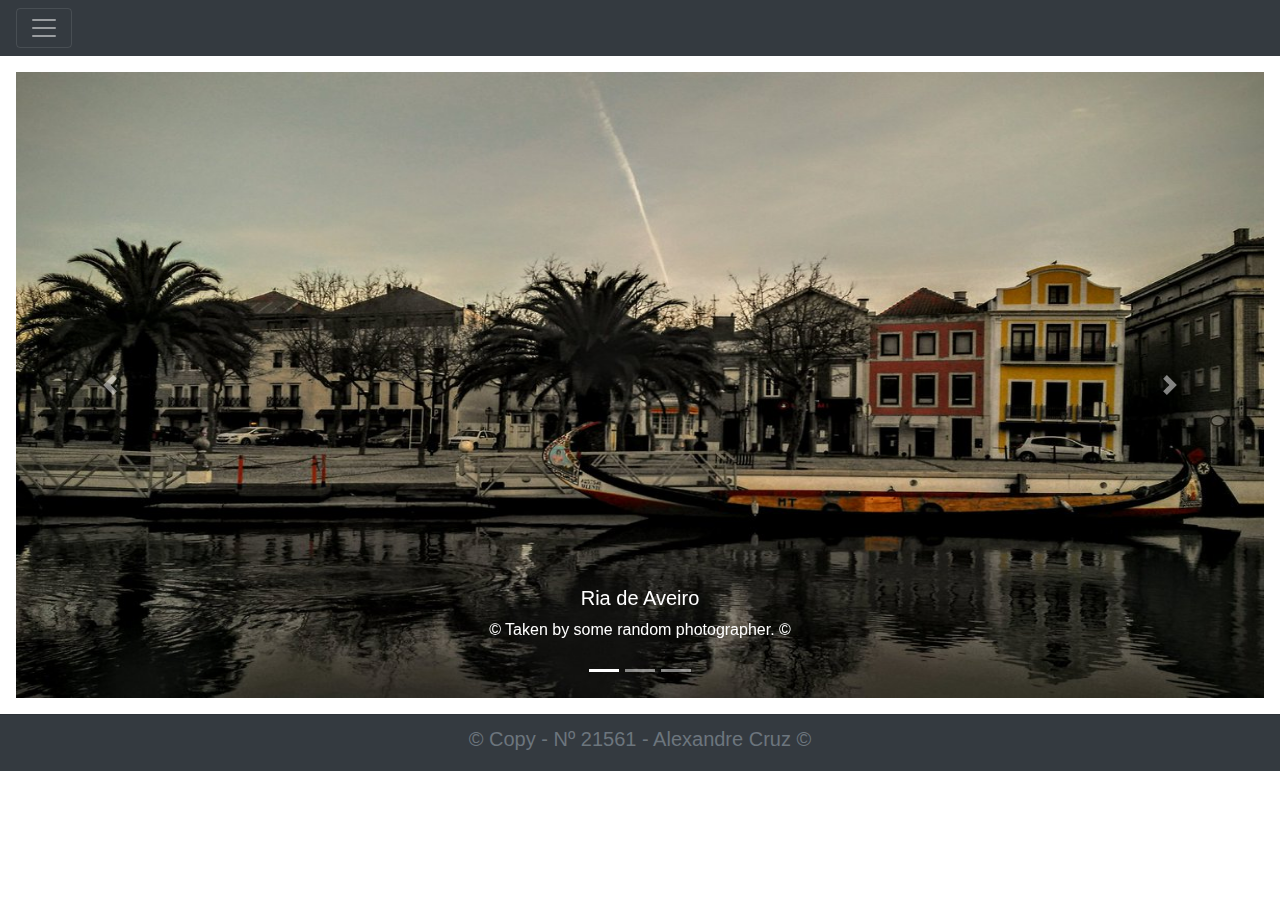
<file: index.html>
<!DOCTYPE html>
<html lang="pt-PT">
<head>
	<title>Bootstrap</title>
	<!-- codificação da página-->
	<meta charset="utf-8">

	<meta name="viewport" content="width=device-width, inital-scale=1, shrink-to-fit=no">
	<!-- CSS -->
	<link rel="stylesheet" type="text/css" href="Bootstrap/css/bootstrap.min.css"> 
	
</head>
<body>

	<!-- navegation bar -->
<div class="pos-f-t">
  <div class="collapse" id="batatas">
    <div class="bg-dark p-4">
      <h5 class="text-white h4">Desing Multimédia</h5>
      	<!--<span class="text-muted">Menu dinâmico</span>-->
      <a href="#" title="Inicio" class="btn btn-info"> Inicio </a>   
      <a href="pg/preço.html" title="Preço das Férias" class="btn btn-info"> Preços </a>
      <a href="pg/Stuff.html" title="Estadia" class="btn btn-info"> Estadia </a>
      <a href="pg/script.html" title="JavaScript" class="btn btn-info">JavaScript </a>
    </div> 
  </div>
  <nav class="navbar navbar-dark bg-dark">
    <button class="navbar-toggler" type="button" data-toggle="collapse" data-target="#batatas" aria-controls="batatas" aria-expanded="false" aria-label="Toggle navigation">
      <span class="navbar-toggler-icon"></span>
    </button>
  </nav>
</div> 

<!-- Carrousel de fotos-->
<div align="center">
	<div class="w-55 p-3"> <!-- w - 25% 50% 75% 100% -->
		<div id="carouselExampleIndicators" class="carousel slide" data-ride="carousel">
		  <ol class="carousel-indicators">
		    <li data-target="#carouselExampleIndicators" data-slide-to="0" class="active"></li>
		    <li data-target="#carouselExampleIndicators" data-slide-to="1"></li>
		    <li data-target="#carouselExampleIndicators" data-slide-to="2"></li>
		  </ol>
		  <div class="carousel-inner">
		    <div class="carousel-item active">
		      <img src="img/a.jpg" width="1200" height="626" class="d-block w-100" alt="...">
				<div class="carousel-caption d-none d-md-block">
					<!-- caption da foto-->
		          <h5>Ria de Aveiro</h5>
		          <p> &#169; Taken by some random photographer. &#169; </p>
		        </div>
		    </div>
		    <div class="carousel-item">
		      <img src="img/i.jpg" width="1200" height="626" class="d-block w-100" alt="...">
		      <div class="carousel-caption d-none d-md-block">
		      		<!-- caption da foto-->
		          <h5> Ria de Aveiro</h5>
		          <p> &#169; Taken by some random photographer. &#169;</p>
		      </div> 
		    </div>
		    <div class="carousel-item">
		      <img src="img/r.jpg" width="1200" height="626" class="d-block w-100" alt="...">
		      <div class="carousel-caption d-none d-md-block">
		      		<!-- caption da foto-->
		          <h5> Ria de Aveiro</h5>
		          <p> &#169; Taken by some random photographer. &#169;</p>
		        </div>
		    </div>
		  </div>
		  <a class="carousel-control-prev" href="#carouselExampleIndicators" role="button" data-slide="prev">
		    <span class="carousel-control-prev-icon" aria-hidden="true"></span>
		    <span class="sr-only">Previous</span>
		  </a>
		  <a class="carousel-control-next" href="#carouselExampleIndicators" role="button" data-slide="next">
		    <span class="carousel-control-next-icon" aria-hidden="true"></span>
		    <span class="sr-only">Next</span>
		  </a>
		</div>
	</div>
</div>
<!-- footer-->
<footer class="card-footer text-muted" style="background-color: #343a40 ; text-align: center;">
				
	<h5> &#169; Copy - Nº 21561 - Alexandre Cruz &#169; </h5>

</footer>

<script src="Bootstrap/js/jquery-3.3.1.slim.min.js"></script>
<script src="Bootstrap/js/popper.min.js"></script>
<script src="Bootstrap/js/bootstrap.min.js"></script>
</body>
</html>

<!-- teste -->
</file>
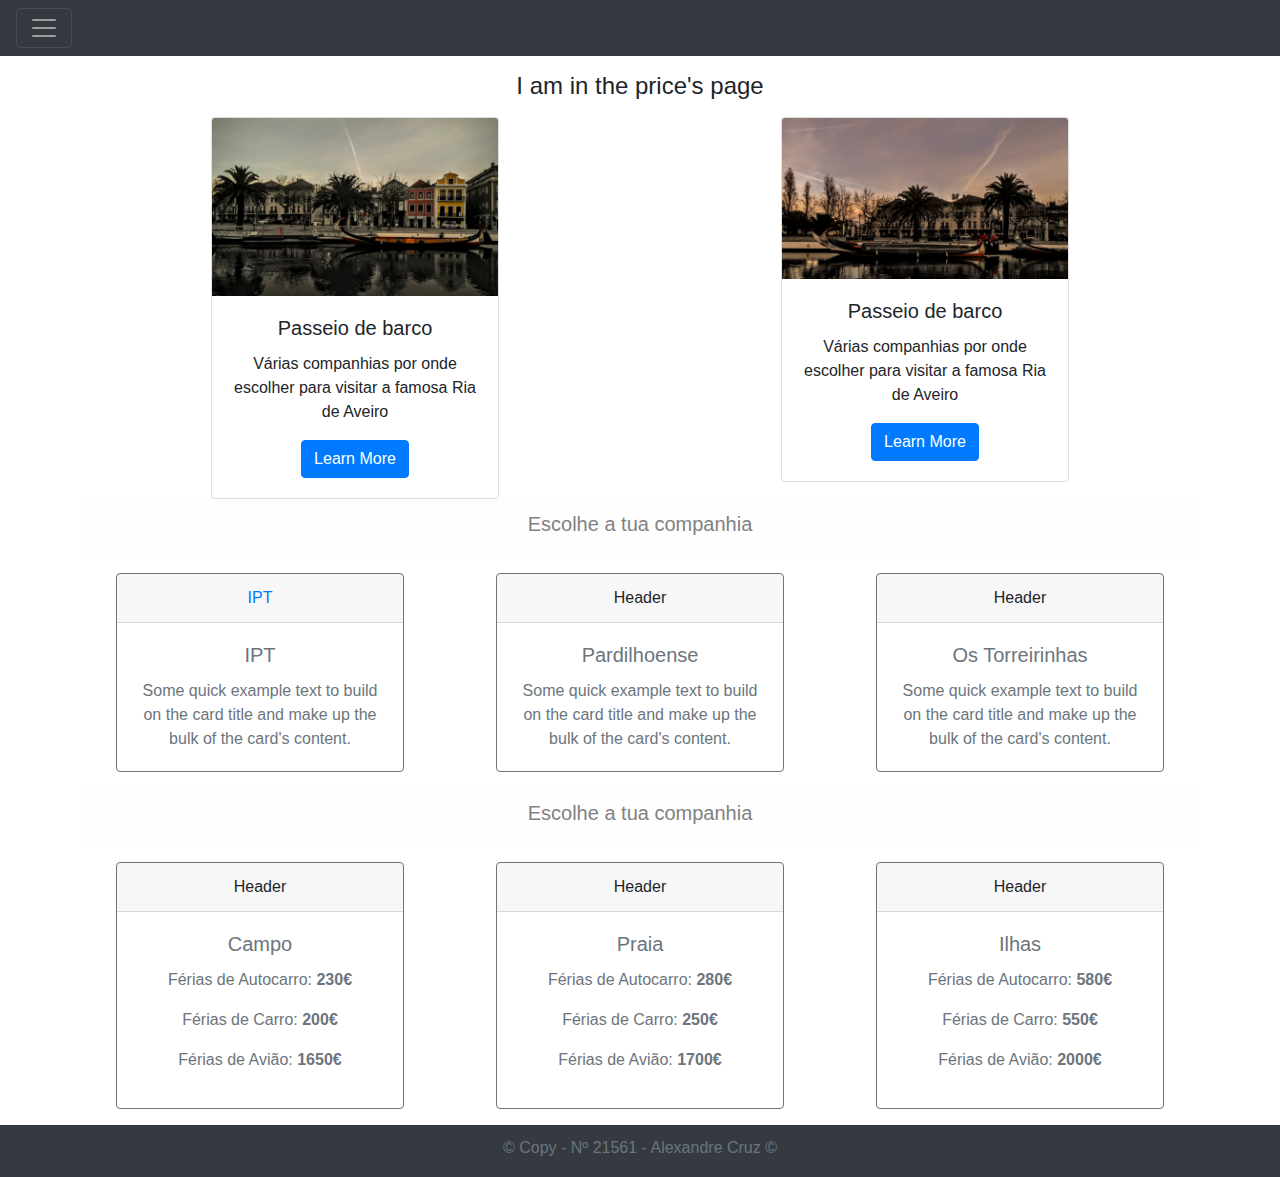
<file: pg/preço.html>
<!DOCTYPE html>
<html lang="pt-PT">
<head>
	<title>Bootstrap</title>
	<!-- codificação da página-->
	<meta charset="utf-8">

	<meta name="viewport" content="width=device-width, inital-scale=1, shrink-to-fit=no">
	<!-- CSS -->
	<link rel="stylesheet" type="text/css" href="../Bootstrap/css/bootstrap.min.css"> 
	
</head>
<body>
	<!-- navegation bar -->
<div class="pos-f-t">
  <div class="collapse" id="batatas">
    <div class="bg-dark p-4">
      <h5 class="text-white h4">Desing Multimédia</h5>
      <!--<span class="text-muted">Menu dinâmico</span>-->
      <a href="../index.html" title="Inicio" class="btn btn-info"> Inicio </a>   
      <a href="preço.html" title="Preço das Férias" class="btn btn-info"> Preços </a>
      <a href="Stuff.html" title="Estadia" class="btn btn-info"> Estadia </a>
    </div>
  </div>
  <nav class="navbar navbar-dark bg-dark">
    <button class="navbar-toggler" type="button" data-toggle="collapse" data-target="#batatas" aria-controls="batatas" aria-expanded="false" aria-label="Toggle navigation">
      <span class="navbar-toggler-icon"></span>
    </button>
  </nav>
</div>

<!-- "introdução da página" --> 
<p align="center">
<h4  align="center">
	I am in the price's page
</h4>
</p>
<!--https://getbootstrap.com/docs/4.3/layout/grid/-->
<!-- Equal Width -->

<div align="center">
	<div class="container">
		<div class="row">

		    <div class="col">
		      <!-- 1 of 2 linha cima lado esquerdo -->
		      <!-- https://getbootstrap.com/docs/4.3/components/card/ -->
		      <!-- Image -->
				<div class="card" style="width: 18rem;">
				  <img src="../img/a.jpg" class="card-img-top" alt="...">
				  <div class="card-body">
				    <h5 class="card-title">Passeio de barco</h5>
				    <p class="card-text">Várias companhias por onde escolher para visitar a famosa Ria de Aveiro</p>
				    <a href="#" class="btn btn-primary">Learn More</a>
				  </div>
				</div>
		    </div>

		    <div class="col">
		      <!--2 of 2 linha cima lado direito -->
		      <!-- https://getbootstrap.com/docs/4.3/components/card/ -->
		      <!-- Image -->
				<div class="card" style="width: 18rem;">
				  <img src="../img/i.jpg" class="card-img-top" alt="...">
				  <div class="card-body">
				    <h5 class="card-title">Passeio de barco</h5>
				    <p class="card-text">Várias companhias por onde escolher para visitar a famosa Ria de Aveiro</p>
				    <a href="#" class="btn btn-primary">Learn More</a>
				  </div>
				</div>
		    </div>
		</div>

<!-- https://getbootstrap.com/docs/4.3/components/alerts/ -->
<!-- examples -->
<div class="alert alert-light" role="alert">
  <h5>Escolhe a tua companhia</h5>
</div>

		<div class="row">
		    <div class="col">
		      <!--1 of 3 linha baixo lado esquerdo -->
		      <!-- https://getbootstrap.com/docs/4.3/components/card/ -->
		      <!-- Border -->
				<div class="card border-secondary mb-3" style="max-width: 18rem;">
					<!-- link para página do IPT -->
				  		<div class="card-header"> <a href="http://www.ipt.pt" title="Site do IPT"> IPT </a></div>
				  <div class="card-body text-secondary">
				    <h5 class="card-title"> IPT </h5>
				    <p class="card-text">Some quick example text to build on the card title and make up the bulk of the card's content.</p>
				  </div>
				</div>
		    </div>

		    <div class="col">
		      <!--2 of 3 linha baixo meio -->
		      <!-- https://getbootstrap.com/docs/4.3/components/card/ -->
		      <!-- Border -->
		      <div class="card border-secondary mb-3" style="max-width: 18rem;">
				  		<div class="card-header">Header</div>
				  <div class="card-body text-secondary">
				    <h5 class="card-title">Pardilhoense</h5>
				    <p class="card-text">Some quick example text to build on the card title and make up the bulk of the card's content.</p>
				  </div>
				</div>
		    </div>

		    <div class="col">
		      <!--3 of 3 linha baixo lado direito -->
		      <!-- https://getbootstrap.com/docs/4.3/components/card/ -->
		      <!-- Border -->
		      <div class="card border-secondary mb-3" style="max-width: 18rem;">
				  		<div class="card-header"> Header </div>
				  <div class="card-body text-secondary">
				    <h5 class="card-title">Os Torreirinhas</h5>
				    <p class="card-text">Some quick example text to build on the card title and make up the bulk of the card's content.</p>
				  </div>
				</div>
			</div>
		</div>

<!-- https://getbootstrap.com/docs/4.3/components/alerts/ -->
<!-- examples -->
<div class="alert alert-light" role="alert">
  <h5>Escolhe a tua companhia</h5>
</div>
		<div class="row">
		    <div class="col">
		      <!--1 of 3 linha baixo lado esquerdo -->
		      <!-- https://getbootstrap.com/docs/4.3/components/card/ -->
		      <!-- Border -->
				<div class="card border-secondary mb-3" style="max-width: 18rem;">
				  		<div class="card-header">Header</div>
				  <div class="card-body text-secondary">
				    <h5 class="card-title">Campo</h5>
				    <p class="card-text"> Férias de Autocarro: <b> <span id="CA"></span>€</b></p>
				    <p class="card-text"> Férias de Carro: <b> <span id="CC"></span>€</b></p>
				    <p class="card-text"> Férias de Avião: <b> <span id="CV"></span>€</b></p>
				    <p class="card-text"><!--   texo de descrição    --></p>
				  </div>
				</div>
		    </div>

		    <div class="col">
		      <!--2 of 3 linha baixo meio -->
		      <!-- https://getbootstrap.com/docs/4.3/components/card/ -->
		      <!-- Border -->
		      <div class="card border-secondary mb-3" style="max-width: 18rem;">
				  		<div class="card-header">Header</div>
				  <div class="card-body text-secondary">
				    <h5 class="card-title">Praia</h5>
				    <p class="card-text"> Férias de Autocarro: <b> <span id="PA"></span>€</b></p>
				    <p class="card-text"> Férias de Carro: <b> <span id="PC"></span>€</b></p>
				    <p class="card-text"> Férias de Avião: <b> <span id="PV"></span>€</b></p>
				    <p class="card-text"> <!--   texo de descrição   --></p>
				  </div>
				</div>
		    </div>

		    <div class="col">
		      <!--3 of 3 linha baixo lado direito -->
		      <!-- https://getbootstrap.com/docs/4.3/components/card/ -->
		      <!-- Border -->
		      <div class="card border-secondary mb-3" style="max-width: 18rem;">
				  		<div class="card-header">Header</div>
				  <div class="card-body text-secondary">
				    <h5 class="card-title">Ilhas</h5>
				    <p class="card-text"> Férias de Autocarro: <b> <span id="IA"></span>€</b></p>
				    <p class="card-text"> Férias de Carro: <b> <span id="IC"></span>€</b></p>
				    <p class="card-text"> Férias de Avião: <b> <span id="IV"></span>€</b></p>
				    <p class="card-text"><!--   texo de descrição    --></p>
				  </div>
				</div>
			</div>
		</div>
</div>		

<!-- footer-->
<footer class="card-footer text-muted" style="background-color: #343a40 ; text-align: center;">
				
	<h6> &#169; Copy - Nº 21561 - Alexandre Cruz &#169; </h6>

</footer>

<script src="jquery-3.4.1.min.js"></script>
<script src="API_JSON.js"></script>
<script src="../Bootstrap/js/popper.min.js"></script>
<script src="../Bootstrap/js/bootstrap.min.js"></script>
</body>
</html>
 



<!-- teste -->
</file>
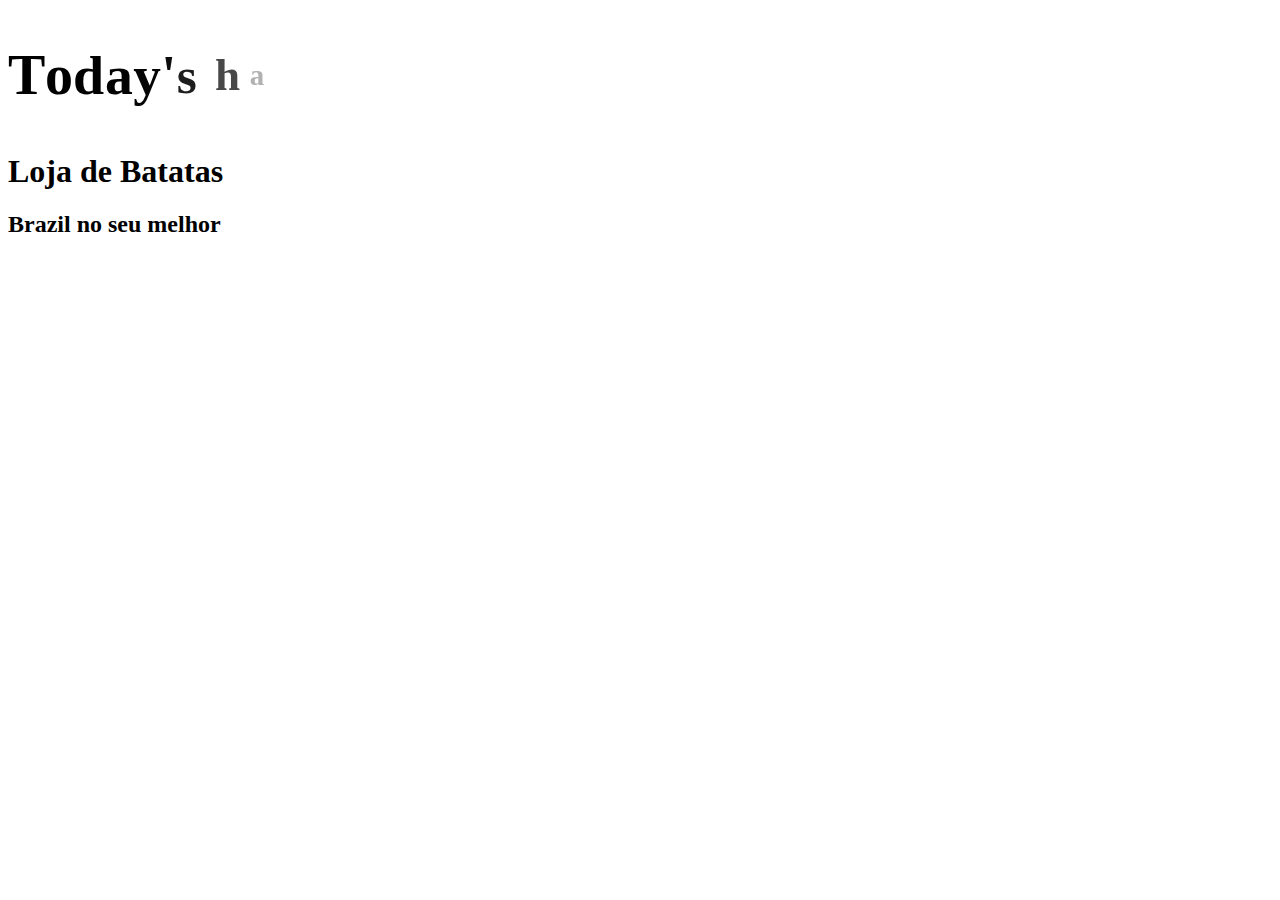
<file: pg/script.html>
<!DOCTYPE html>
<html>
<head>
	<title>JAvaScript</title>
	<meta charset="utf-8">
	<!-- CSS -->
	<style type="text/css">
		.ml1 {
  font-weight: 900;
  font-size: 3.5em;
}

.ml1 .letter {
  display: inline-block;
  line-height: 1em;
}

.ml1 .text-wrapper {
  position: relative;
  display: inline-block;
  padding-top: 0.1em;
  padding-right: 0.05em;
  padding-bottom: 0.15em;
}

.ml1 .line {
  opacity: 0;
  position: absolute;
  left: 0;
  height: 3px;
  width: 100%;
  background-color: #000;
  transform-origin: 0 0;
}

.ml1 .line1 { top: 0; }
.ml1 .line2 { bottom: 0; }
</style>
</head>

<body>
	<!-- html -->

<h1 class="ml1">
  <span class="text-wrapper">
    <span class="line line1"></span>
    <span class="letters">Today's hawfull</span>
    <span class="line line2"></span>
  </span>
</h1>

<script src="../Bootstrap/js/anime.min.js"></script>

<!-- fim html --> 
<!-- Javascript -->

<script type="text/javaScript">
	// Wrap every letter in a span
var textWrapper = document.querySelector('.ml1 .letters');
textWrapper.innerHTML = textWrapper.textContent.replace(/\S/g, "<span class='letter'>$&</span>");

anime.timeline({loop: true})
  .add({
    targets: '.ml1 .letter',
    scale: [0.3,1],
    opacity: [0,1],
    translateZ: 0,
    easing: "easeOutExpo",
    duration: 600,
    delay: (el, i) => 70 * (i+1)
  }).add({
    targets: '.ml1 .line',
    scaleX: [0,1],
    opacity: [0.5,1],
    easing: "easeOutExpo",
    duration: 700,
    offset: '-=875',

    delay: (el, i, l) => 80 * (l - i)
  }).add({
    targets: '.ml1',
    opacity: 0,
    duration: 1000,
    easing: "easeOutExpo",
    delay: 1000
  });
</script>

<h1 id="pt"></h1>
<h2 id="br"></h2>

<script src="JavaScript.js"></script>



</body>
</html>
</file>
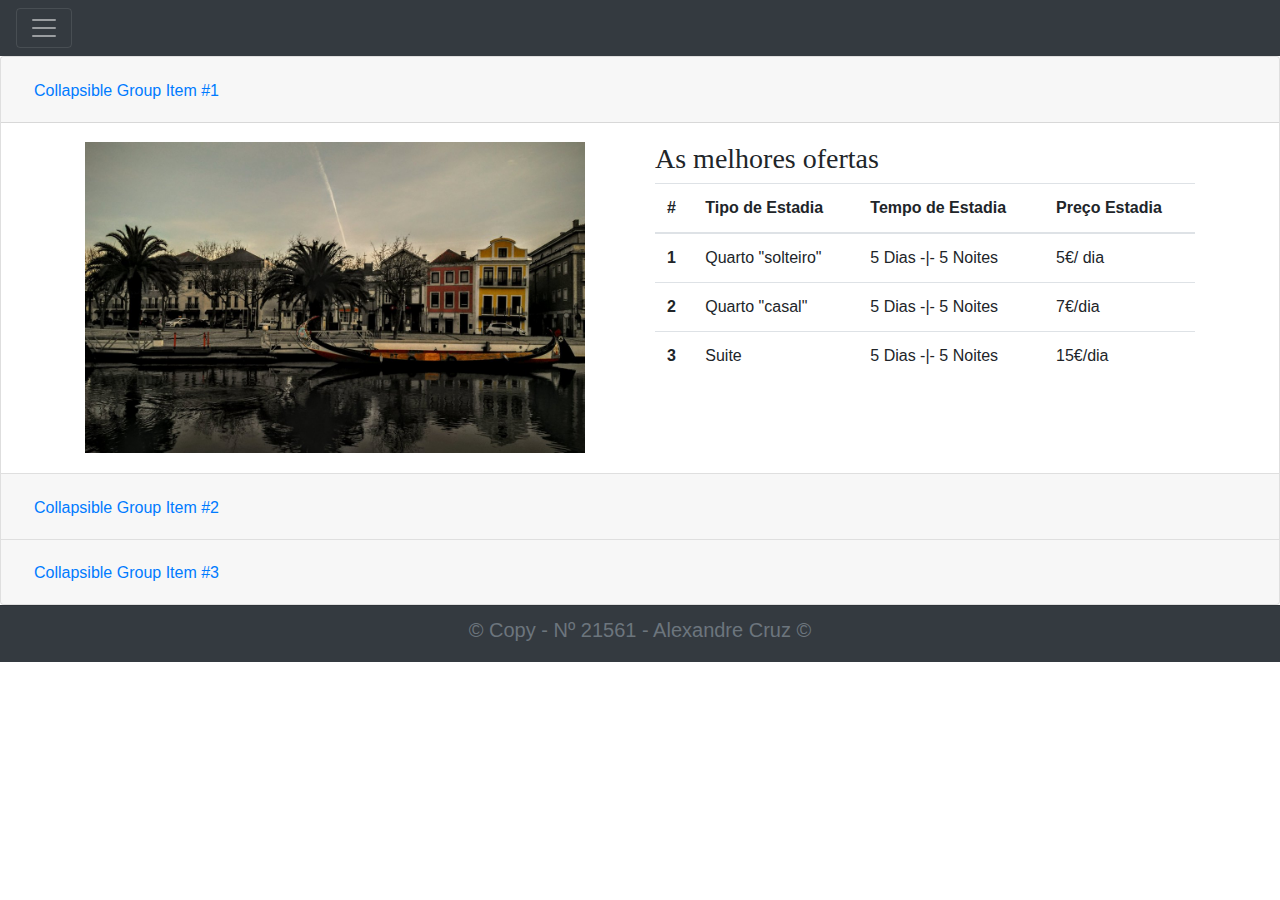
<file: pg/Stuff.html>
<!DOCTYPE html>
<html lang="pt-PT">
<head>
	<title>Bootstrap</title>
	<!-- codificação da página-->
	<meta charset="utf-8">

	<meta name="viewport" content="width=device-width, inital-scale=1, shrink-to-fit=no">
	<!-- CSS -->
	<link rel="stylesheet" type="text/css" href="../Bootstrap/css/bootstrap.min.css"> 
	
</head>
<body>

	<!-- navegation bar -->
<div class="pos-f-t">
  <div class="collapse" id="batatas">
    <div class="bg-dark p-4">
      <h5 class="text-white h4">Desing Multimédia</h5>
      	<!--<span class="text-muted">Menu dinâmico</span>-->
      <a href="../index.html" title="Inicio" class="btn btn-info"> Inicio </a>   
      <a href="preço.html" title="Preço das Férias" class="btn btn-info"> Preços </a>
      <a href="#!" title="Estadia" class="btn btn-info"> Estadia </a>
    </div>
  </div>
  <nav class="navbar navbar-dark bg-dark">
    <button class="navbar-toggler" type="button" data-toggle="collapse" data-target="#batatas" aria-controls="batatas" aria-expanded="false" aria-label="Toggle navigation">
      <span class="navbar-toggler-icon"></span>
    </button>
  </nav>
</div> 
	<!-- fim da nav -->


<!-- collapse -- Accordion example -->
<div class="accordion" id="accordionExample">
  <div class="card">
    <div class="card-header" id="headingOne">
      <h2 class="mb-0">
        <button class="btn btn-link" type="button" data-toggle="collapse" data-target="#collapseOne" aria-expanded="true" aria-controls="collapseOne">
          Collapsible Group Item #1
        </button>
      </h2>
    </div>

    <div id="collapseOne" class="collapse show" aria-labelledby="headingOne" data-parent="#accordionExample">
      <div class="card-body">
                <!-- tabela -->
       <!-- grid com tabela e imagem -->
       	<div class="container">
		  <div class="row">
		    <div class="col-xl">
		      <!-- imagem -->
		      <img src="../img/a.jpg" style=" max-height: 350px; max-width: 500px;" alt="Ria">
		      <!-- final de imagem -->
		    </div>
		    <div class="col-xl">
		      <!-- inicio tabela -->
		      <h3 style="font-family: Didot, serif"> As melhores ofertas </h3>
	     	<table class="table">
			  <thead>
			    <tr>
			      <th scope="col">#</th>
			      <th scope="col">Tipo de Estadia</th>
			      <th scope="col">Tempo de Estadia</th>
			      <th scope="col">Preço Estadia</th>
			    </tr>
			  </thead>
			  <tbody>
			    <tr>
			      <th scope="row">1</th>
			      <td> Quarto "solteiro"</td>
			      <td> 5 Dias -|- 5 Noites</td>
			      <td> 5€/ dia</td>
			    </tr>
			    <tr>
			      <th scope="row">2</th>
			      <td> Quarto "casal"</td>
			      <td> 5 Dias -|- 5 Noites</td>
			      <td> 7€/dia</td>
			    </tr>
			    <tr>
			      <th scope="row">3</th>
			      <td> Suite </td>
			      <td> 5 Dias -|- 5 Noites</td>
			      <td> 15€/dia</td>
			    </tr>
			  </tbody>
			</table>
		      <!-- final tabela -->
		    </div>
		  </div>
		</div>
      </div>
    </div>
  </div>
  <div class="card">
    <div class="card-header" id="headingTwo">
      <h2 class="mb-0">
        <button class="btn btn-link collapsed" type="button" data-toggle="collapse" data-target="#collapseTwo" aria-expanded="false" aria-controls="collapseTwo">
          Collapsible Group Item #2
        </button>
      </h2>
    </div>
    <div id="collapseTwo" class="collapse" aria-labelledby="headingTwo" data-parent="#accordionExample">
      <div class="card-body">
                <!-- tabela -->
       <!-- grid com tabela e imagem -->
       	<div class="container">
		  <div class="row">
		    <div class="col-xl">
		      <!-- imagem -->
		      <img src="../img/a.jpg" style=" max-height: 350px; max-width: 500px;" alt="Ria">
		      <!-- final de imagem -->
		    </div>
		    <div class="col-xl">
		      <!-- inicio tabela -->
		      <h3 style="font-family: Didot, serif"> As melhores ofertas </h3>
	     	<table class="table">
			  <thead>
			    <tr>
			      <th scope="col">#</th>
			      <th scope="col">Tipo de Estadia</th>
			      <th scope="col">Tempo de Estadia</th>
			      <th scope="col">Preço Estadia</th>
			    </tr>
			  </thead>
			  <tbody>
			    <tr>
			      <th scope="row">1</th>
			      <td> Quarto "solteiro"</td>
			      <td> 5 Dias -|- 5 Noites</td>
			      <td> 5€/ dia</td>
			    </tr>
			    <tr>
			      <th scope="row">2</th>
			      <td> Quarto "casal"</td>
			      <td> 5 Dias -|- 5 Noites</td>
			      <td> 7€/dia</td>
			    </tr>
			    <tr>
			      <th scope="row">3</th>
			      <td> Suite </td>
			      <td> 5 Dias -|- 5 Noites</td>
			      <td> 15€/dia</td>
			    </tr>
			  </tbody>
			</table>
		      <!-- final tabela -->
		    </div>
		  </div>
		</div>
      </div>
    </div>
  </div>
  <div class="card">
    <div class="card-header" id="headingThree">
      <h2 class="mb-0">
        <button class="btn btn-link collapsed" type="button" data-toggle="collapse" data-target="#collapseThree" aria-expanded="false" aria-controls="collapseThree">
          Collapsible Group Item #3
        </button>
      </h2>
    </div>
    <div id="collapseThree" class="collapse" aria-labelledby="headingThree" data-parent="#accordionExample">
      <div class="card-body">
                <!-- tabela -->
       <!-- grid com tabela e imagem -->
       	<div class="container">
		  <div class="row">
		    <div class="col-xl">
		      <!-- imagem -->
		      <img src="../img/a.jpg" style=" max-height: 350px; max-width: 500px;" alt="Ria">
		      <!-- final de imagem -->
		    </div>
		    <div class="col-xl">
		      <!-- inicio tabela -->
		      <h3 style="font-family: Didot, serif"> As melhores ofertas </h3>
	     	<table class="table">
			  <thead>
			    <tr>
			      <th scope="col">#</th>
			      <th scope="col">Tipo de Estadia</th>
			      <th scope="col">Tempo de Estadia</th>
			      <th scope="col">Preço Estadia</th>
			    </tr>
			  </thead>
			  <tbody>
			    <tr>
			      <th scope="row">1</th>
			      <td> Quarto "solteiro"</td>
			      <td> 5 Dias -|- 5 Noites</td>
			      <td> 5€/ dia</td>
			    </tr>
			    <tr>
			      <th scope="row">2</th>
			      <td> Quarto "casal"</td>
			      <td> 5 Dias -|- 5 Noites</td>
			      <td> 7€/dia</td>
			    </tr>
			    <tr>
			      <th scope="row">3</th>
			      <td> Suite </td>
			      <td> 5 Dias -|- 5 Noites</td>
			      <td> 15€/dia</td>
			    </tr>
			  </tbody>
			</table>
		      <!-- final tabela -->
		    </div>
		  </div>
		</div>
      </div>
    </div>
  </div>
</div>
<!-- fim de accordion -->


<!-- footer-->
<footer class="card-footer text-muted" style="background-color: #343a40 ; text-align: center;">
				
	<h5> &#169; Copy - Nº 21561 - Alexandre Cruz &#169; </h5>

</footer>

<script src="../Bootstrap/js/jquery-3.3.1.slim.min.js"></script>
<script src="../Bootstrap/js/popper.min.js"></script>
<script src="../Bootstrap/js/bootstrap.min.js"></script>
</body>
</html>
</file>
